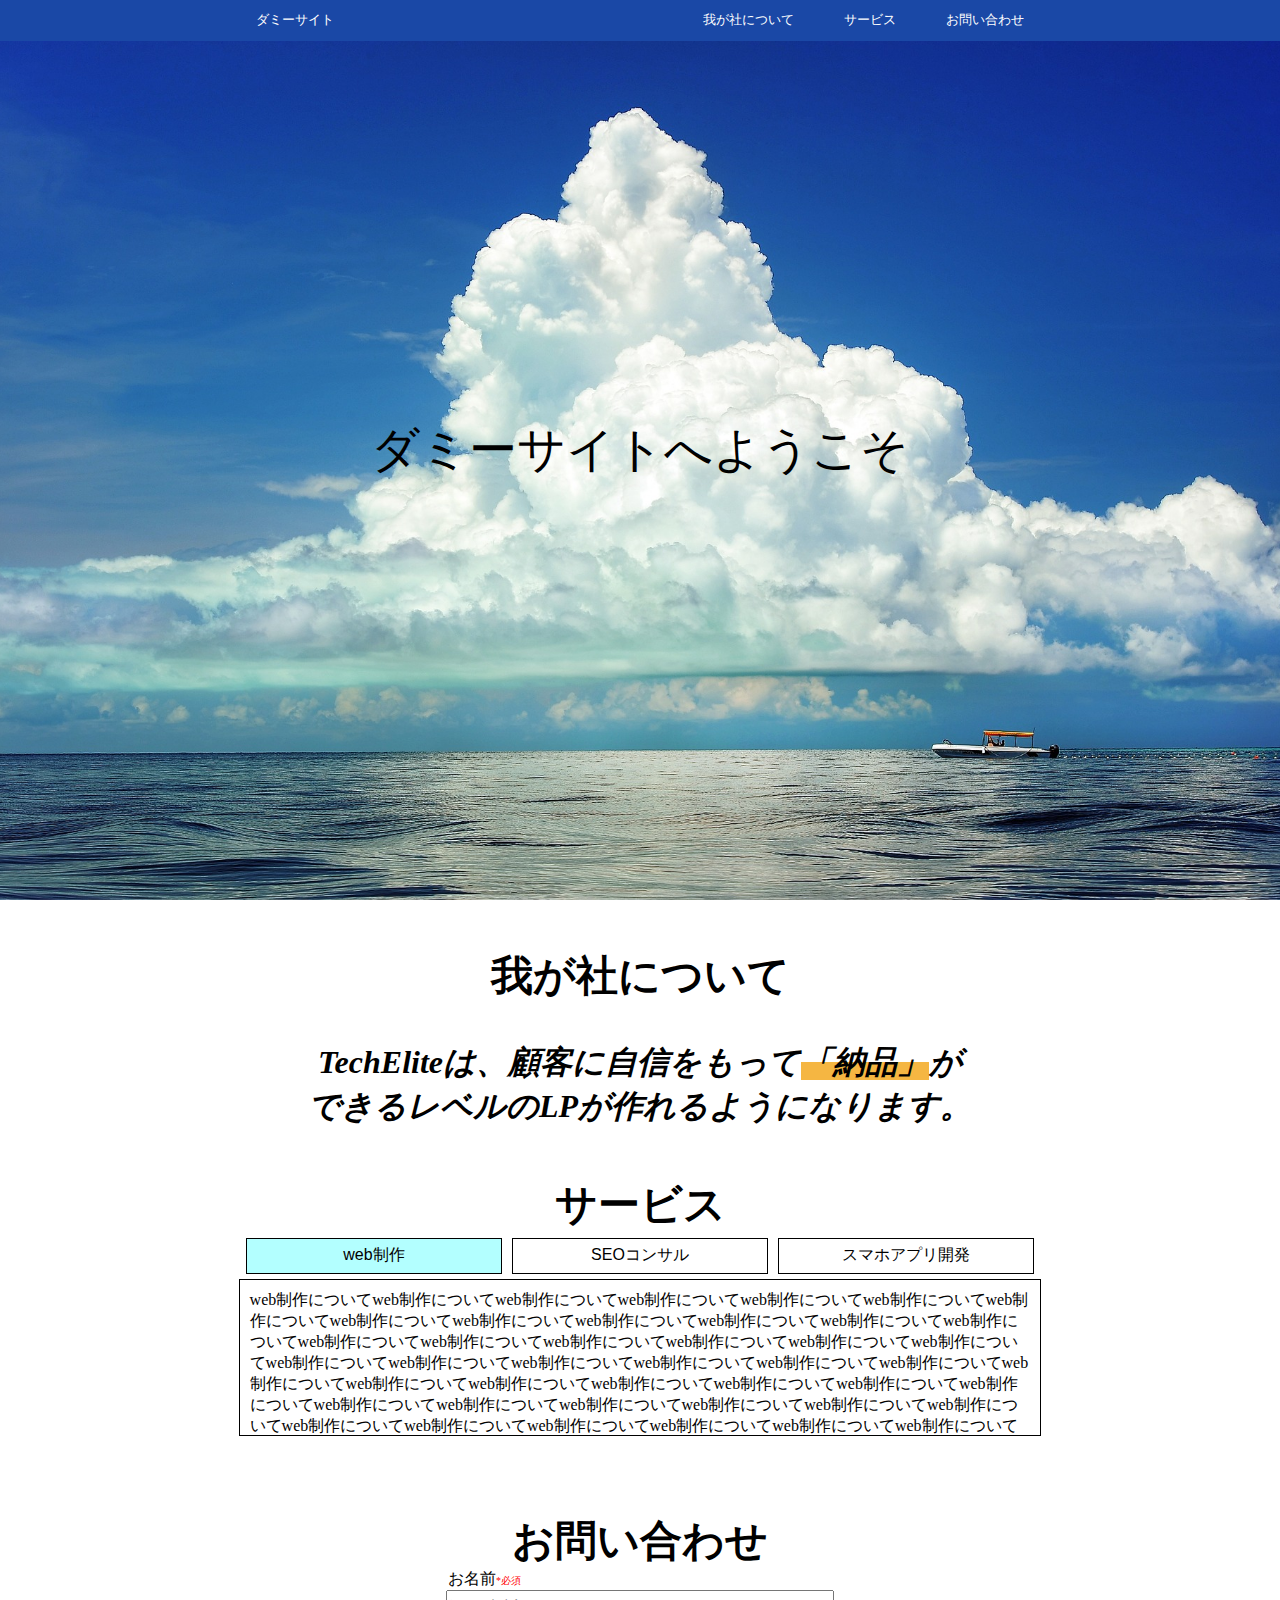
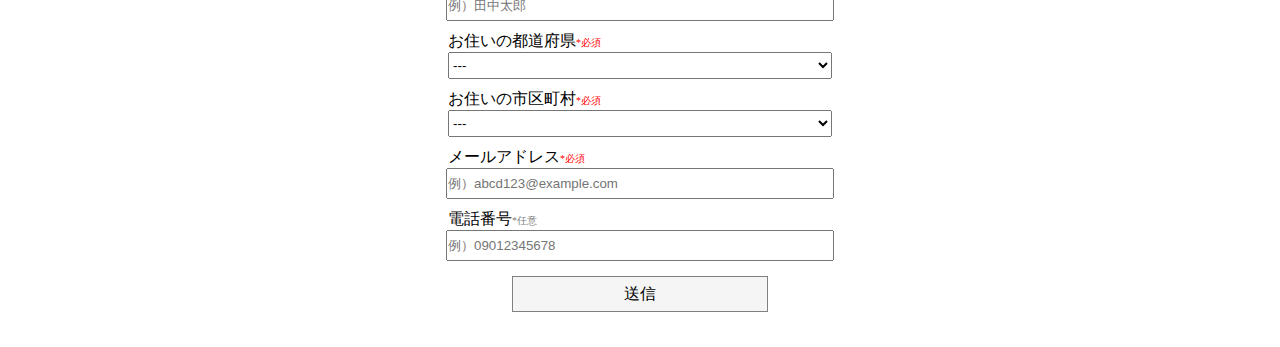
<file: 第1回 - コピー (2)/index.html>
<!DOCTYPE html>
<html lang="jp">

<head>
    <meta charset="UTF-8">
    <meta name="viewport" content="width=device-width, initial-scale=1.0">
    <link href='./css/style.css' rel='stylesheet'>
    <script src="https://code.jquery.com/jquery-3.5.1.min.js"></script>
    <script src="./js/index.js"></script>
    <title>第１回</title>
</head>

<body>
    <div class="img" id="damisite">
        <header>
            <div class="hamberger-wrap">
                <div class="bar"></div>
                <div class="bar"></div>
                <div class="bar"></div>
            </div>
            <div class="menu2">
                <ul>
                    <li><a href="#infomation" class="accordion-toggle">我が社について</a></li>
                    <li><a href="#services" class="accordion-toggle">サービス</a></li>
                    <li><a href="#contact" class="accordion-toggle">お問い合わせ</a></li>
                </ul>
            </div>

            <nav class="nav">
                <div class="site"><a href="#damisite">ダミーサイト</a></div>
                <div class="nav2" id="menu">
                    <div><a href="#infomation">我が社について</a></div>
                    <div id="demo"><a href="#services">サービス</a></div>
                    <div><a href="#contact">お問い合わせ</a></div>

                </div>
            </nav>
        </header>
        <div class="title">
            ダミーサイトへようこそ
        </div>
    </div>
    <div class="info" id="infomation">
        <h1>
            <b>我が社について<br>
        </h1>
        <span class="second-line">
            <i>TechEliteは、顧客に自信をもって<span class="hightlight">「納品」</span>が
                できるレベルのLPが作れるようになります。</i></b>
        </span>

    </div>

    <h1><b id="services">サービス</b></h1>
    <footer>
        <button id="website" class="service">web制作</button>
        <button id="seo" class="service">SEOコンサル</button>
        <button id="app" class="service">スマホアプリ開発</button>
        <div class="textbox" id="web"></div>
    </footer>

    </div>
    <form method="get" action="thank.html">
        <div class="product">
            <h1 id="contact">お問い合わせ</h1>
            <div class="member">
                <label>
                    <p class="maintitle">お名前<span class="subtitle">*必須</span></p>
                    <input type="text" name="name" id="name" class="txtbox" placeholder="例）田中太郎" required>

                    <p class="maintitle">お住いの都道府県<span class="subtitle">*必須</span></p>
                    <select name="prefecture" id="prefecture" class="txtbox" required>
                        <option vlaue="">---</option>
                        <option value="北海道">北海道</option>
                        <option value="青森県">青森県</option>
                        <option value="岩手県">岩手県</option>
                    </select>



                    <p class="maintitle">お住いの市区町村<span class="subtitle">*必須</span></p><select name="city" id="city"
                        class="txtbox" required>
                        <option vlaue="">---</option>

                    </select>

                    <p class="maintitle">メールアドレス<span class="subtitle">*必須</span></p><input type="email" name="email"
                        id="email" class="txtbox" placeholder="例）abcd123@example.com" required>
                    <p class="maintitle">電話番号<span class="subtitle1">*任意</span></p><input type="tel" name="tel" id="tel"
                        class="txtbox" placeholder="例）09012345678"><br>
                </label>
                <button class="send">送信</button>
            </div>

        </div>
    </form>

</body>

</html>
</file>
<file: 第1回 - コピー (2)/css/style.css>
* {
    margin: 0;
    padding: 0;
}

html {
    scroll-behavior: smooth;
}

.img {
    background-image: url('../img/kv.jpg');
    width: 100%;
    height: 100vh;
    background-repeat: no-repeat;
    background-position: center;
    position: relative;
    margin: auto;
    background-size: cover;
    white-space: nowrap;
}

header {
    padding-top: 12px;
    padding-bottom: 12px;
    width: 100vw;
    position: fixed;
    background-color: #1A48A6;
    z-index: 2;
}

.nav {
    font-size: 0.8rem;
    color: white;
    display: flex;
    justify-content: space-between;
    padding-left: 20%;
    padding-right: 20%;


}

a {
    text-decoration: none;
    color: white;
}

.nav a:hover {
    opacity: 0.5;
}

.nav2 {
    display: flex;
    justify-content: space-between;
    gap: 50px;
}

.title {
    position: absolute;
    top: 50%;
    left: 50%;
    transform: translate(-50%, -50%);
    font-size: 3rem;
}
.retitle {
    position: absolute;
    top: 50%;
    left: 50%;
    transform: translate(-50%, -50%);
    font-size: 3rem;
    z-index: -1;
}

footer {
    display: flex;
    flex-wrap: wrap;
    flex-direction: row;
    align-items: center;
    justify-content: center;
    padding-bottom: 20px;
}

h1 {
    text-align: center;
    margin-top: 1%;   
    padding-top: 5px;
    font-size: 2.6rem;
    

}

i{
    text-align: center;
    font-size: 2rem;
}


main {
    padding-top: 400px;
    text-align: center;
    display: flex;
    justify-content: center;

}
p{
    font-weight: normal;
}

.second-line {
    display: block;
    width: 100vw;  /* ここで幅を調整して左右に空白を作る */
    margin: 0 auto;  /* 左右中央に配置 */
    text-align: center;  /* テキストを中央揃え */
    white-space: pre-line;  /* HTMLの改行（Enter）が反映される */
    font-size: 2rem;  /* フォントサイズも調整 */
}

.info {
    padding-top: 30px;
    padding-bottom: 30px;

}

.hightlight {
    background: linear-gradient(to top, #f5b642 50%, transparent 50%);
}

.subtitle {
    font-size: 10px;
    color: red;
}

.subtitle1 {
    font-size: 10px;
    color: gray;
}

.product {
    padding-top: 40px;
}

.member {
    text-align: center;
    padding-bottom: 30px;
}


button {
    font-size: 1rem;
    background-color: white;
    width: 20vw;
    height: 4vh;
    margin: 5px;
    border: solid 0.5px;
}

.send {
    font-size: 1rem;
    background-color: whitesmoke;
    width: 20vw;
    height: 4vh;
    margin: 5px;
    border: solid gray 0.5px;
}

.txtbox {
    width: 30vw;
    height: 3vh;
    margin-bottom: 10px;
}

.textbox {
    text-align: left;
    border: solid 1px black;
    display: none;
    width: 61vw;
    height: 15vh;
    overflow: scroll;
    text-overflow: ellipsis;
    padding: 10px 10px 10px 10px;
}

label {
    display: block;
    width: 50%;
    margin-left: 25%;
}

.maintitle {
    margin-left: 20%;
    text-align: left;
}

#website:hover {
    background-color: #b3ffff;

}

#seo:hover {
    background-color: #ffdea0;

}

#app:hover {
    background-color: #a7ff99;

}

.service {
    background-color: white;

}

.service.active#website {
    background-color: #b3ffff;
    transition: 0.7s;
}

.service.active#seo {
    background-color: #ffdea0;
    transition: 0.7s;
}

.service.active#app {
    background-color: #a7ff99;
    transition: 0.7s;
}

.menu2 {
    display: none;
}







@media screen and (max-width: 755px) {
    .nav {
        font-size: 0.8rem;
        color: white;
        display: flex;
        justify-content: space-between;
        padding-left: 5%;
        padding-right: 5%;
    }

    .nav2 {
        display: flex;
    }

    .title {
        position: absolute;
        top: 50%;
        left: 50%;
        transform: translate(-50%, -50%);
        font-size: 2em;
    }

    .retitle{
        font-size: 1.6rem;
    }

    button {
        font-size: 0.7rem;
        background-color: white;
        margin: 5px;
        width: 25vw;
        height: 5vh;
    }

    .textbox {
        width: 77vw;
    }

    label {
        margin: 0;
        width: 100%;
    }

    .txtbox {
        width: 40vw;
    }

    .maintitle{
        margin-left: 30%;
    }

    i{
        font-size: 1.8rem;
    }
    .second-line{
        white-space: normal;
        text-align: left;
    }

    
}

@media screen and (max-width: 460px) {
    .nav2 {
        display: none;
    }

    .title {
        position: absolute;
        top: 50%;
        left: 50%;
        transform: translate(-50%, -50%);
        font-size: 1rem;
    }

    button {
        font-size: 0.8rem;
        background-color: white;
        margin: auto;
        width: 60vw;
        height: 5vh;
        margin-bottom: 5px;
    }

    .send {
        width: 75vw;
    }

    footer {
        display: flex;
        flex-wrap: wrap;
        flex-direction: column;
        align-items: center;
    }

    .textbox {
        width: 60vw;
        font-weight: normal;
    }



    label {
        margin: 0;
        width: 100%;
    }

    .txtbox {
        width: 75vw;
    }

    .maintitle {
        margin-left: 12%;
    }

    .second-line {
        font-size: 1.9rem;
        white-space: normal;
        text-align: left;
    }

    .hamberger-wrap {
        position: absolute;
        left: 85%;
    }
    
    .bar {
        display: block;
        width: 40px;
        height: 5px;
        margin-bottom: 7px;
        background-color: rgb(87, 193, 255);
        transition: 1s;
    }

    .hamberger-wrap.active .bar:nth-child(1) {
        transform: translateY(12px) rotate(45deg);
    }

    .hamberger-wrap.active .bar:nth-child(2) {
        opacity: 0;
    }

    .hamberger-wrap.active .bar:nth-child(3) {
        transform: translateY(-12px) rotate(-45deg);
    }
    
    

    .menu2 {
        display: none;
        position: absolute;
        top: 44px;
        left: 50%;
        transform: translateX(-50%);
        text-align: center;
        width: 100%;
        max-width: 600px;
    }
    
    .menu2 ul {
        padding: 0;
        margin: 0 auto;
        list-style-type: none;
        border-top: 1px solid white;
    }
    
    .menu2 li {
        overflow: hidden;
    }
    
    .menu2 li a {
        text-decoration: none;
        font-size: 1rem;
        display: block;
        cursor: pointer;
        background-color: #1A48A6;
        padding: 15px 0;
        border-bottom: 1px solid white;
    }

    .accordion-toggle {
        transition: all 0.3s ease;
    }

   


    

}
</file>
